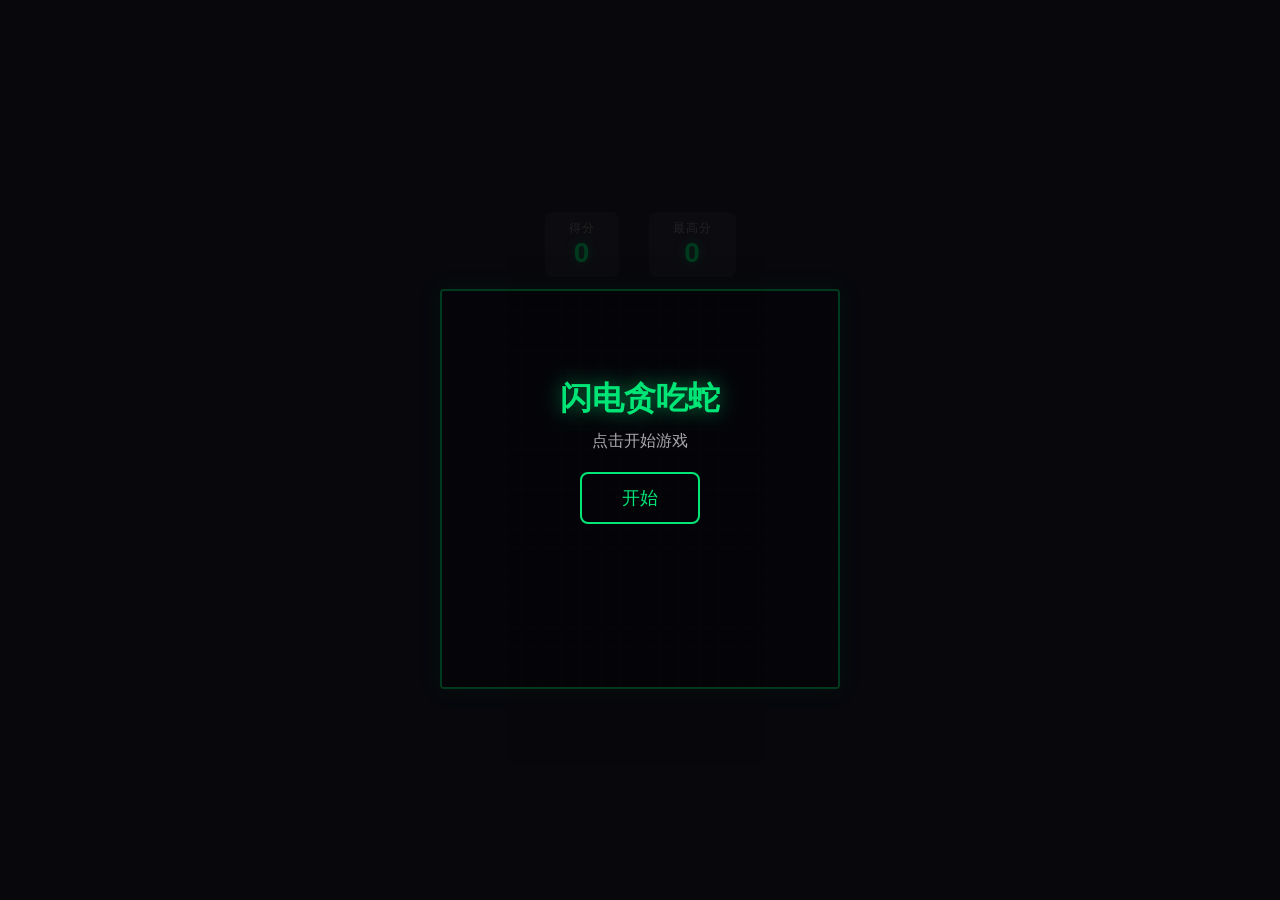
<file: index.html>
<!DOCTYPE html>
<html lang="zh-CN">
<head>
    <meta charset="UTF-8">
    <meta name="viewport" content="width=device-width, initial-scale=1.0, user-scalable=no">
    <title>闪电贪吃蛇</title>
    <link rel="stylesheet" href="style.css">
</head>
<body>
    <div id="game-container">
        <div id="header">
            <div class="score-box">
                <span class="label">得分</span>
                <span id="score">0</span>
            </div>
            <div class="score-box">
                <span class="label">最高分</span>
                <span id="best-score">0</span>
            </div>
        </div>

        <canvas id="game-canvas" width="400" height="400"></canvas>

        <div id="controls">
            <div class="ctrl-row">
                <button class="ctrl-btn" id="btn-up">▲</button>
            </div>
            <div class="ctrl-row">
                <button class="ctrl-btn" id="btn-left">◀</button>
                <button class="ctrl-btn" id="btn-right">▶</button>
            </div>
            <div class="ctrl-row">
                <button class="ctrl-btn" id="btn-down">▼</button>
            </div>
        </div>

        <div id="overlay">
            <div id="overlay-content">
                <h2 id="overlay-title">闪电贪吃蛇</h2>
                <p id="overlay-msg">点击开始游戏</p>
                <button id="start-btn">开始</button>
            </div>
        </div>
    </div>

    <script src="game.js"></script>
</body>
</html>
</file>
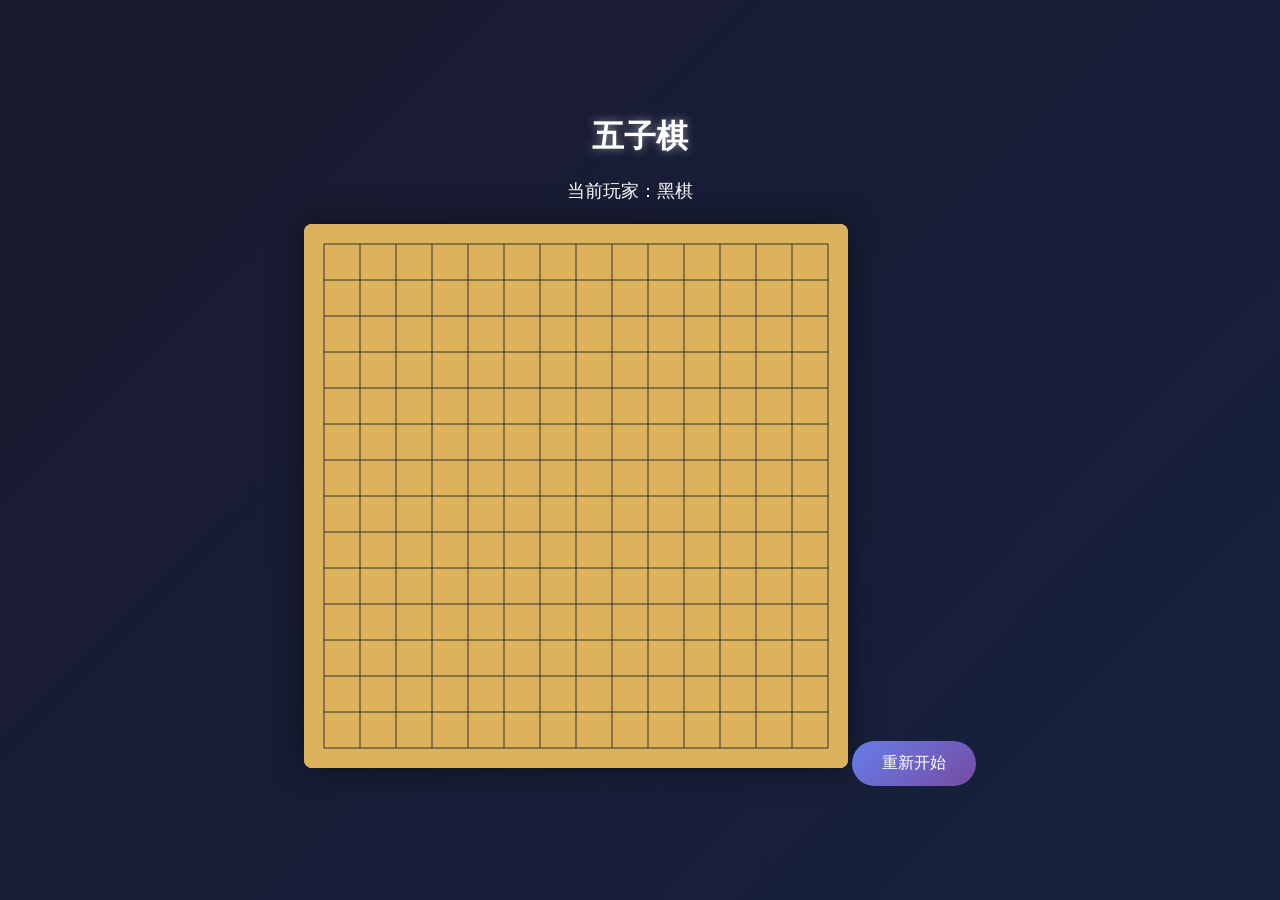
<file: gomoku.html>
<!DOCTYPE html>
<html lang="zh-CN">
<head>
    <meta charset="UTF-8">
    <meta name="viewport" content="width=device-width, initial-scale=1.0">
    <title>五子棋</title>
    <link rel="stylesheet" href="gomoku.css">
</head>
<body>
    <div class="container">
        <h1>五子棋</h1>
        <div class="status">
            <span id="player">当前玩家：黑棋</span>
            <span id="result"></span>
        </div>
        <canvas id="board"></canvas>
        <button id="restart">重新开始</button>
    </div>
    <script src="gomoku.js"></script>
</body>
</html>
</file>
<file: style.css>
* {
    margin: 0;
    padding: 0;
    box-sizing: border-box;
    -webkit-tap-highlight-color: transparent;
}

body {
    background: #1a1a2e;
    display: flex;
    justify-content: center;
    align-items: center;
    min-height: 100vh;
    font-family: "Microsoft YaHei", "PingFang SC", sans-serif;
    overflow: hidden;
}

#game-container {
    display: flex;
    flex-direction: column;
    align-items: center;
    gap: 12px;
    padding: 10px;
}

#header {
    display: flex;
    gap: 30px;
}

.score-box {
    display: flex;
    flex-direction: column;
    align-items: center;
    background: rgba(255, 255, 255, 0.08);
    padding: 8px 24px;
    border-radius: 8px;
}

.score-box .label {
    font-size: 12px;
    color: #888;
    text-transform: uppercase;
    letter-spacing: 1px;
}

.score-box span:last-child {
    font-size: 28px;
    font-weight: bold;
    color: #00e676;
    text-shadow: 0 0 10px rgba(0, 230, 118, 0.5);
}

#game-canvas {
    width: 90vw;
    height: 90vw;
    max-width: 400px;
    max-height: 400px;
    border: 2px solid #00e676;
    border-radius: 4px;
    box-shadow: 0 0 20px rgba(0, 230, 118, 0.2);
    background: #0f0f23;
}

#controls {
    display: none;
    flex-direction: column;
    align-items: center;
    gap: 4px;
    margin-top: 8px;
}

.ctrl-row {
    display: flex;
    gap: 4px;
}

.ctrl-btn {
    width: 60px;
    height: 60px;
    font-size: 24px;
    border: none;
    border-radius: 10px;
    background: rgba(0, 230, 118, 0.15);
    color: #00e676;
    cursor: pointer;
    display: flex;
    align-items: center;
    justify-content: center;
    transition: background 0.1s;
    user-select: none;
    -webkit-user-select: none;
}

.ctrl-btn:active {
    background: rgba(0, 230, 118, 0.4);
}

#overlay {
    position: fixed;
    top: 0;
    left: 0;
    width: 100%;
    height: 100%;
    background: rgba(0, 0, 0, 0.75);
    display: flex;
    align-items: center;
    justify-content: center;
    z-index: 10;
}

#overlay.hidden {
    display: none;
}

#overlay-content {
    text-align: center;
    color: #fff;
}

#overlay-title {
    font-size: 32px;
    margin-bottom: 10px;
    color: #00e676;
    text-shadow: 0 0 20px rgba(0, 230, 118, 0.6);
}

#overlay-msg {
    font-size: 16px;
    color: #aaa;
    margin-bottom: 20px;
}

#start-btn {
    padding: 12px 40px;
    font-size: 18px;
    border: 2px solid #00e676;
    border-radius: 8px;
    background: transparent;
    color: #00e676;
    cursor: pointer;
    transition: all 0.2s;
}

#start-btn:active {
    background: #00e676;
    color: #000;
}

/* 移动端显示虚拟按键 */
@media (pointer: coarse) {
    #controls {
        display: flex;
    }
}

@media (max-width: 480px) {
    .score-box {
        padding: 6px 16px;
    }

    .score-box span:last-child {
        font-size: 22px;
    }

    .ctrl-btn {
        width: 56px;
        height: 56px;
        font-size: 22px;
    }
}
</file>
<file: gomoku.css>
* {
    margin: 0;
    padding: 0;
    box-sizing: border-box;
}

body {
    background: linear-gradient(135deg, #1a1a2e 0%, #16213e 100%);
    min-height: 100vh;
    display: flex;
    justify-content: center;
    align-items: center;
    font-family: 'Microsoft YaHei', sans-serif;
}

.container {
    text-align: center;
}

h1 {
    color: #fff;
    margin-bottom: 20px;
    text-shadow: 0 0 10px rgba(255, 255, 255, 0.5);
}

.status {
    color: #fff;
    font-size: 18px;
    margin-bottom: 15px;
    height: 30px;
}

#player {
    margin-right: 20px;
}

#result {
    color: #ffd700;
    font-weight: bold;
}

canvas {
    background: #dcb35c;
    border-radius: 8px;
    box-shadow: 0 0 30px rgba(0, 0, 0, 0.5);
    cursor: pointer;
}

#restart {
    margin-top: 20px;
    padding: 12px 30px;
    font-size: 16px;
    background: linear-gradient(135deg, #667eea 0%, #764ba2 100%);
    color: white;
    border: none;
    border-radius: 25px;
    cursor: pointer;
    transition: transform 0.2s, box-shadow 0.2s;
}

#restart:hover {
    transform: translateY(-2px);
    box-shadow: 0 5px 20px rgba(102, 126, 234, 0.4);
}
</file>
